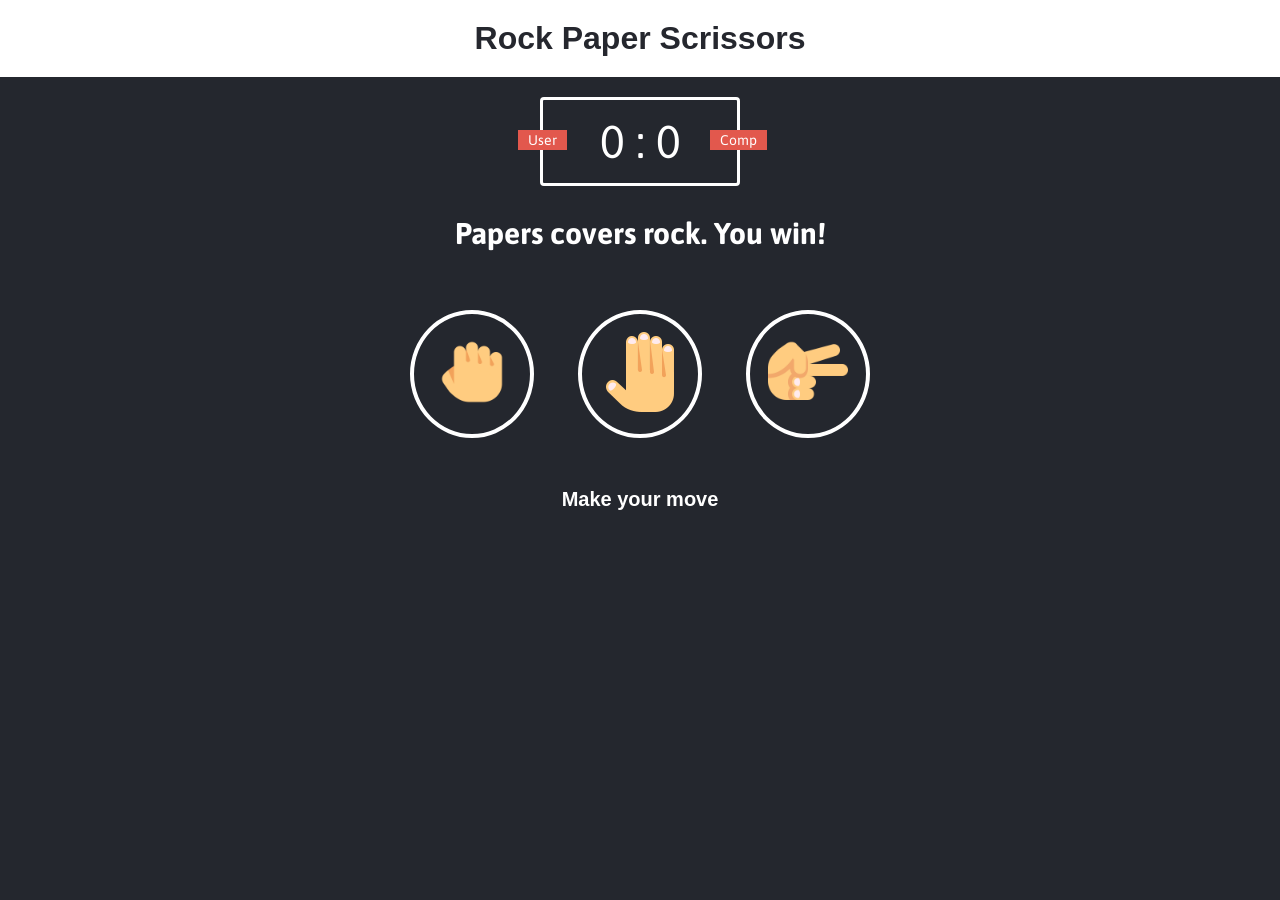
<file: RockPaperScissor/index.html>
<!DOCTYPE html>
<html>

<head>
    <link rel="stylesheet" type="text/css" href="style.css">
    <title>Rock Paper Scissors</title>
</head>

<body>
    <header>
        <h1>Rock Paper Scrissors</h1>
    </header>

    <div class="score-board">
        <div class="badge" id="user-label">User</div>
        <div class="badge" id="comp-label">Comp</div>
        <span id="user-score">0</span> :
        <span id="computer-score">0</span>
    </div>
    <div class="result">
        <p>Papers covers rock. You win!</p>
    </div>

    <div class="choices">
        <div class="choice" id="r">
            <img src="images/rock.png" alt="rock" height="96px">
        </div>
        <div class="choice" id="p">
            <img src="images/paper.png" alt="paper" height="96px">
        </div>
        <div class="choice" id="s">
            <img src="images/scissor.png" alt="scissor" height="96px">
        </div>
    </div>
    <p id="action-message">Make your move</p>
    </div>


    <script src="app.js"></script>
</body>

</html>
</file>
<file: RockPaperScissor/style.css>
@import url('https://fonts.googleapis.com/css?family=Asap:400,500,700');
 * {
     margin: 0;
     padding: 0;
     box-sizing: border-box;
 }
 
 body {
     background-color: #24272E;
 }
 
 header {
     background: white;
     padding: 20px;
 }
 
 header>h1 {
     color: #25272E;
     text-align: center;
     font-family: sans-serif;
 }
 
 .score-board {
     margin: 20px auto;
     border: 3px solid white;
     border-radius: 4px;
     text-align: center;
     width: 200px;
     color: white;
     font-size: 46px;
     padding: 15px 20px;
     font-family: Asap, sans-serif;
     position: relative;
 }
 
 .badge {
     background: #e2584d;
     color: white;
     font-size: 14px;
     padding: 2px 10px;
     font-family: Asap, sans-serif;
 }
 
 #user-label {
     position: absolute;
     top: 30px;
     left: -25px;
 }
 
 #comp-label {
     position: absolute;
     top: 30px;
     right: -30px;
 }
 
 .result {
     font-size: 30px;
     color: white;
     text-align: center;
     padding: 10px;
 }
 
 .result>P {
     text-align: center;
     font-family: Asap, sans-serif;
     font-weight: bold;
 }
 
 .choices {
     margin: 50px 0;
     text-align: center;
 }
 
 .choice {
     border: 4px solid white;
     border-radius: 50%;
     margin: 0 20px;
     padding: 10px;
     display: inline-block;
     transition: all 0.3s ease;
 }
 
 .choice:hover {
     cursor: pointer;
     background: rgb(60, 70, 92);
 }
 
 #action-message {
     text-align: center;
     font-family: -apple-system, BlinkMacSystemFont, 'Segoe UI', Roboto, Oxygen, Ubuntu, Cantarell, 'Open Sans', 'Helvetica Neue', sans-serif;
     font-weight: bold;
     font-size: 20px;
     margin-top: 20px;
     color: white;
 }
 
 .green-glow {
     border: 4px solid #4dcc7d;
     box-shadow: 0 0 10px #31b43a;
 }
 
 .red-glow {
     border: 4px solid #fc121b;
     box-shadow: 0 0 10px #d01115;
 }
 
 .grey-glow {
     border: 4px solid #464647;
     box-shadow: 0 0 10px #25292b;
 }
</file>
